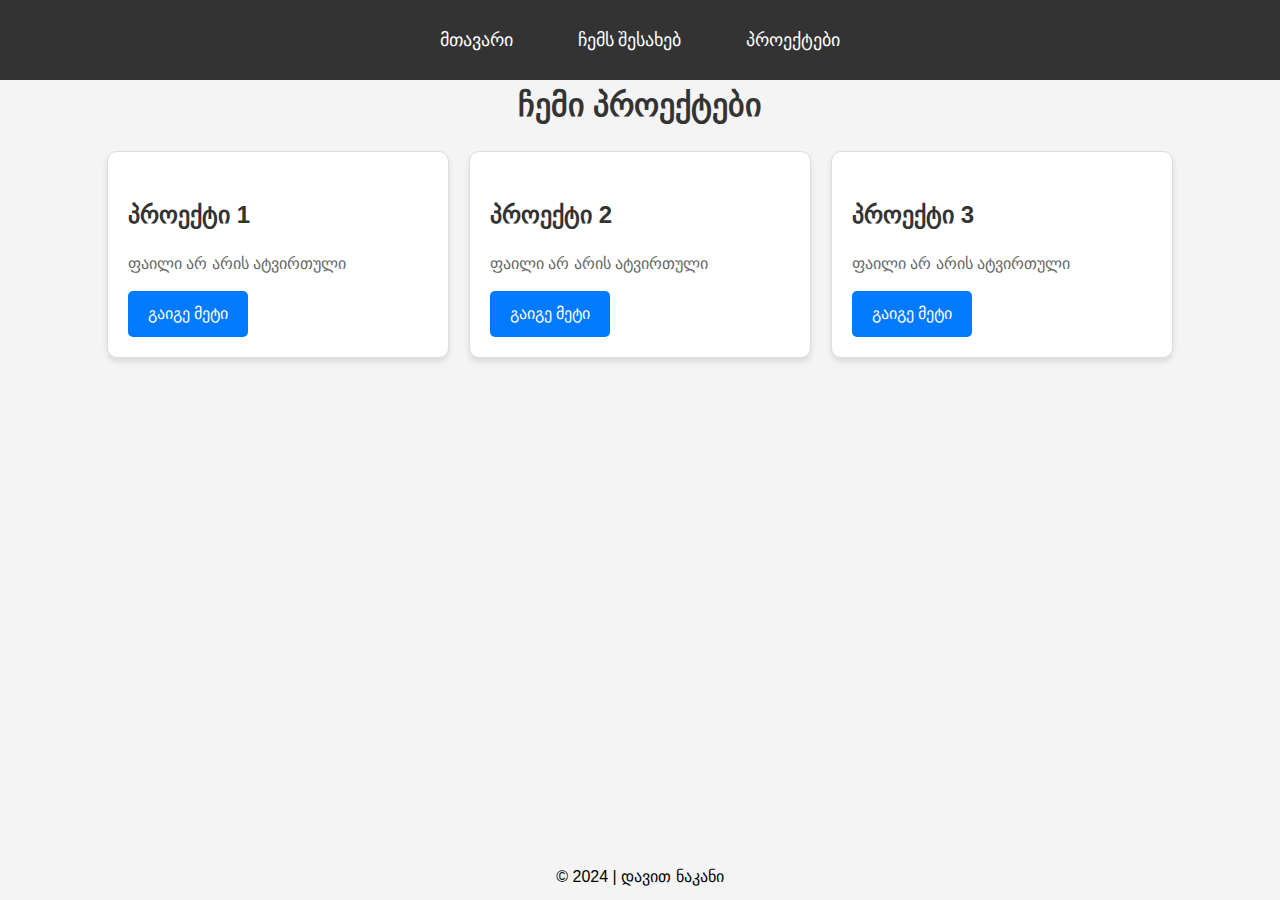
<file: portfolio/projects.html>
<!DOCTYPE html>
<html lang="geo">
<head>
    <meta charset="UTF-8">
    <meta name="viewport" content="width=device-width, initial-scale=1.0">
    <title>პროექტები</title>
    <link rel="stylesheet" href="assets/css/style.css">
</head>
<body>
    <header>
        <nav>
            <ul>
                <li><a href="index.html">მთავარი</a></li>
                <li><a href="about.html">ჩემს შესახებ</a></li>
                <li><a href="projects.html">პროექტები</a></li>
            </ul>
        </nav>
    </header>
    <main>
        <section class="projects">
            <h2>ჩემი პროექტები</h2>
            <div class="project-grid">
                <div class="project-card">
                    <h3>პროექტი 1</h3>
                    <p>ფაილი არ არის ატვირთული</p>
                    <a href="#" class="btn">გაიგე მეტი</a>
                </div>
                <div class="project-card">
                    <h3>პროექტი 2</h3>
                    <p>ფაილი არ არის ატვირთული</p>
                    <a href="#" class="btn">გაიგე მეტი</a>
                </div>
                <div class="project-card">
                    <h3>პროექტი 3</h3>
                    <p>ფაილი არ არის ატვირთული</p>
                    <a href="#" class="btn">გაიგე მეტი</a>
                </div>
            </div>
        </section>
    </main>
    <footer>
        <p>© 2024 | დავით ნაკანი</p>
    </footer>
</body>
</html>
</file>
<file: portfolio/assets/css/style.css>
body {
  font-family: Arial, sans-serif;
  margin: 0;
  padding: 0;
  line-height: 1.6;
  color: #333;
  background-color: #f4f4f4;
  min-height: 100vh;
  display: flex;
  flex-direction: column;
}

header nav {
  background: #333;
  color: #fff;
  padding: 1em 0;
  position: fixed;
  width: 100%;
  top: 0;
  z-index: 1000;
}

header nav ul {
  list-style: none;
  text-align: center;
  margin: 0;
  padding: 0;
}

header nav ul li {
  display: inline;
  margin: 0 15px;
}

header nav ul li a {
  color: #fff;
  text-decoration: none;
  padding: 10px 15px;
  font-size: 1.1rem;
  display: inline-block;
  transition: background-color 0.3s ease, color 0.3s ease;
}

header nav ul li a:hover {
  background-color: #555;
  color: #FFD700;
}

header nav ul li a:active {
  background-color: #444;
  color: #FFD700;
}

.hero {
  background: url('../images/hero-bg.jpg') no-repeat center center/cover;
  height: 100vh;
  display: flex;
  justify-content: center;
  align-items: center;
  text-align: center;
}

.hero-content {
  background: rgba(0, 0, 0, 0.6);
  padding: 30px;
  border-radius: 10px;
}

.hero h1 {
  font-size: 3rem;
  color: #fff;
}

.hero p {
  font-size: 1.2rem;
  color: #ddd;
}

.btn {
  display: inline-block;
  padding: 10px 20px;
  background-color: #007BFF;
  color: #fff;
  text-decoration: none;
  font-size: 16px;
  border-radius: 5px;
  transition: background-color 0.3s ease;
}

.btn:hover {
  background-color: #0056b3;
}

.about {
  max-width: 1100px;
  margin: 100px auto 20px;
  text-align: center;
}

.about h2 {
  font-size: 2rem;
  margin-bottom: 20px;
  color: #333;
}

.about-content {
  display: flex;
  justify-content: center;
  align-items: center;
  flex-direction: column;
}

.about-content img {
  width: 150px;
  height: 150px;
  border-radius: 50%;
  margin-bottom: 20px;
}

.about-text {
  background: #fff;
  padding: 20px;
  border-radius: 10px;
  box-shadow: 0 4px 8px rgba(0, 0, 0, 0.1);
  width: 80%;
  max-width: 600px;
  text-align: center;
}

.about-text p {
  font-size: 1.2rem;
  color: #555;
}

.projects {
  max-width: 1100px;
  margin: 80px auto 20px;
  text-align: center;
}

.projects h2 {
  font-size: 2rem;
  margin-bottom: 20px;
  color: #333;
}

.project-grid {
  display: flex;
  flex-wrap: wrap;
  gap: 20px;
  justify-content: center;
}

.project-card {
  background: #fff;
  border: 1px solid #ddd;
  border-radius: 10px;
  box-shadow: 0 4px 6px rgba(0, 0, 0, 0.1);
  padding: 20px;
  width: 300px;
  text-align: left;
  transition: transform 0.3s ease, box-shadow 0.3s ease;
}

.project-card:hover {
  transform: translateY(-5px);
  box-shadow: 0 8px 12px rgba(0, 0, 0, 0.2);
}

.project-card h3 {
  font-size: 1.5rem;
  margin-bottom: 10px;
}

.project-card p {
  font-size: 1rem;
  margin-bottom: 15px;
  color: #666;
}

footer {
  color: #000000;
  text-align: center;
  padding: 10px;
  margin-top: auto;
}

footer p {
  margin: 0;
}

.profile-image {
  width: 150px;
  height: 150px;
  border-radius: 50%;
  object-fit: cover;
  margin-bottom: 20px;
}
.music-player {
  text-align: center;
  margin: 40px auto;
  background: rgba(255, 255, 255, 0.8);
  padding: 20px;
  border-radius: 10px;
  box-shadow: 0 4px 8px rgba(0, 0, 0, 0.1);
  max-width: 600px;
}

.music-player h2 {
  font-size: 1.8rem;
  margin-bottom: 15px;
}

audio {
  width: 100%;
  outline: none;
}

.contact {
  background-color: #fff;
  border-radius: 8px;
  box-shadow: 0 4px 8px rgba(0, 0, 0, 0.1);
  padding: 20px;
  margin-top: 40px;
}

.contact h2 {
  text-align: center;
  color: #333;
  margin-bottom: 20px;
}

.contact ul {
  list-style: none;
  padding: 0;
  text-align: center;
}

.contact ul li {
  margin: 10px 0;
}

.contact ul li a {
  color: #333;
  text-decoration: none;
  font-size: 18px;
}

.contact ul li a:hover {
  color: #007BFF;
}


@media (max-width: 600px) {
  .contact ul li {
      font-size: 16px;
  }
}
</file>
